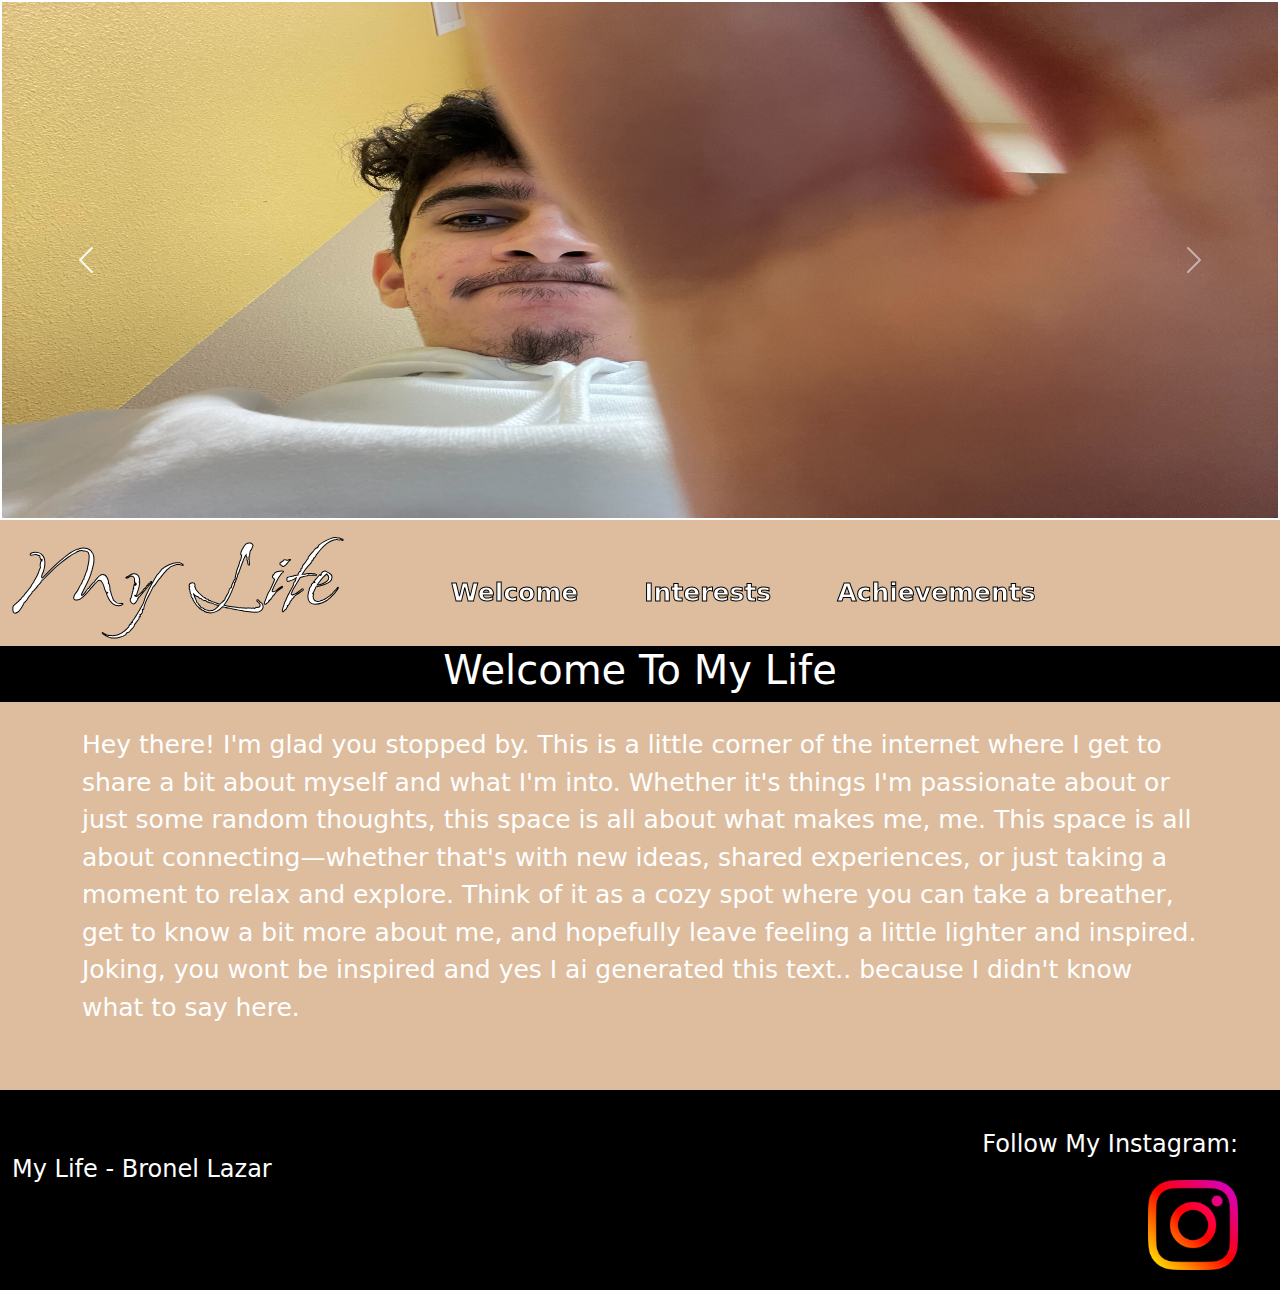
<file: index.html>
<!doctype html>
<html lang="en">

<head>
    <meta charset="utf-8">
    <meta name="viewport" content="width=device-width, initial-scale=1">
    <title>My Life</title>
    <link rel="stylesheet" href="./style/styles.css">
    <link href="https://cdn.jsdelivr.net/npm/bootstrap@5.3.3/dist/css/bootstrap.min.css" rel="stylesheet"
        integrity="sha384-QWTKZyjpPEjISv5WaRU9OFeRpok6YctnYmDr5pNlyT2bRjXh0JMhjY6hW+ALEwIH" crossorigin="anonymous">
</head>

<body class="bodyChange">
    <!-- Carousel Start -->
<div class="container-fluid" style="padding-left: 0; padding-right: 0px;">
    <div class="row">
<div id="carouselExample" class="carousel slide">
        <div class="carousel-inner" style="height: 520px;">
            <div class="carousel-item active">
                <img src="./assets/CarouselImg1.jpg" class="d-block w-100 carouselImg" alt=" first picture of me">
            </div>
            <div class="carousel-item">
                <img src="./assets/CarouselImg2.jpg" class="d-block w-100 carouselImg" alt="second picture of me">
            </div>
            <div class="carousel-item">
                <img src="./assets/carouselImg3.jpg" class="d-block w-100 carouselImg" alt="third picture of me">
            </div>
        </div>
        <button class="carousel-control-prev" type="button" data-bs-target="#carouselExample" data-bs-slide="prev">
            <span class="carousel-control-prev-icon" aria-hidden="true"></span>
            <span class="visually-hidden">Previous</span>
        </button>
        <button class="carousel-control-next" type="button" data-bs-target="#carouselExample" data-bs-slide="next">
            <span class="carousel-control-next-icon" aria-hidden="true"></span>
            <span class="visually-hidden">Next</span>
        </button>
    </div>

    </div>
 

</div>
   
    <!-- Carousel End -->

    <!-- navbar start -->


    <nav class="navbar navbar-expand-lg" style="margin-top: -40px;">
        <div class="container-fluid">
            <a class="navbar-brand navTitle" style="font-size: 120px; color: white;" href="#">My Life</a>
            <button class="navbar-toggler" type="button" data-bs-toggle="collapse" data-bs-target="#navbarNav"
                aria-controls="navbarNav" aria-expanded="false" aria-label="Toggle navigation">
                <span class="navbar-toggler-icon"></span>
            </button>
            <div class="collapse navbar-collapse navButtons" id="navbarNav">
                <ul class="navbar-nav" style="padding-top: 20px;">
                    <li class="nav-item">
                        <a class="nav-link active" style="margin-right: 50px; padding-left: 100px; color: white; -webkit-text-stroke: 1px black;" aria-current="page" href="#"> <strong>  Welcome</strong> </a>
                    </li>
                    <li class="nav-item" style="margin-right: 50px;">
                        <a class="nav-link active" style="color: white; -webkit-text-stroke: 1px black;" href="./pages/interests.html"><strong>Interests </strong>  </a>
                    </li>
                    <li class="nav-item">
                        <a class="nav-link" style="color: white; -webkit-text-stroke: 1px black;" href="./pages/achievements.html"><strong>Achievements </strong> </a>
                    </li>
                </ul>
            </div>
        </div>
    </nav>
    <!-- Navbar end -->

    <div class="container-fluid" style="margin-top: -40px;">
        <div class="row">
            <div class="col titleSpace">
                <h1>Welcome To My Life</h1>
            </div>
        </div>
        <br>
    </div>

    <div class="container">
        <div class="row">
            <div class="col pFormat">
                <p>Hey there! I'm glad you stopped by. This is a little corner of the internet where I get to share a
                    bit about myself and what I'm into. Whether it's things I'm passionate about or just some random
                    thoughts, this space is all about what makes me, me. This space is all about connecting—whether
                    that's with new ideas, shared experiences, or just taking a moment to relax and explore. Think of it
                    as a cozy spot where you can take a breather, get to know a bit more about me, and hopefully leave
                    feeling a little lighter and inspired. Joking, you wont be inspired and yes I ai generated this
                    text.. because I didn't know what to say here.</p>
            </div>

        </div>
    </div>
    <br>
    <br>
    <div class="container-fluid">
        <div class="row ">
            <div class="col footerTxt">
                <h4>My Life - Bronel Lazar</h4>
            </div>
              <div class="col footerTxtEnd">
                <h4 style="margin-right: 30px;">Follow My Instagram:</h4>
            </div>
        </div>
        <div class="row">
            <a class="footerTxtEnd" href="https://www.instagram.com/bronel_l78/"><img class="instaIcon" src="./assets/insta.png" alt="instagram icon"></a>
        </div>
      
    </div>






    <script src="https://cdn.jsdelivr.net/npm/bootstrap@5.3.3/dist/js/bootstrap.bundle.min.js"
        integrity="sha384-YvpcrYf0tY3lHB60NNkmXc5s9fDVZLESaAA55NDzOxhy9GkcIdslK1eN7N6jIeHz"
        crossorigin="anonymous"></script>
</body>

</html>
</file>
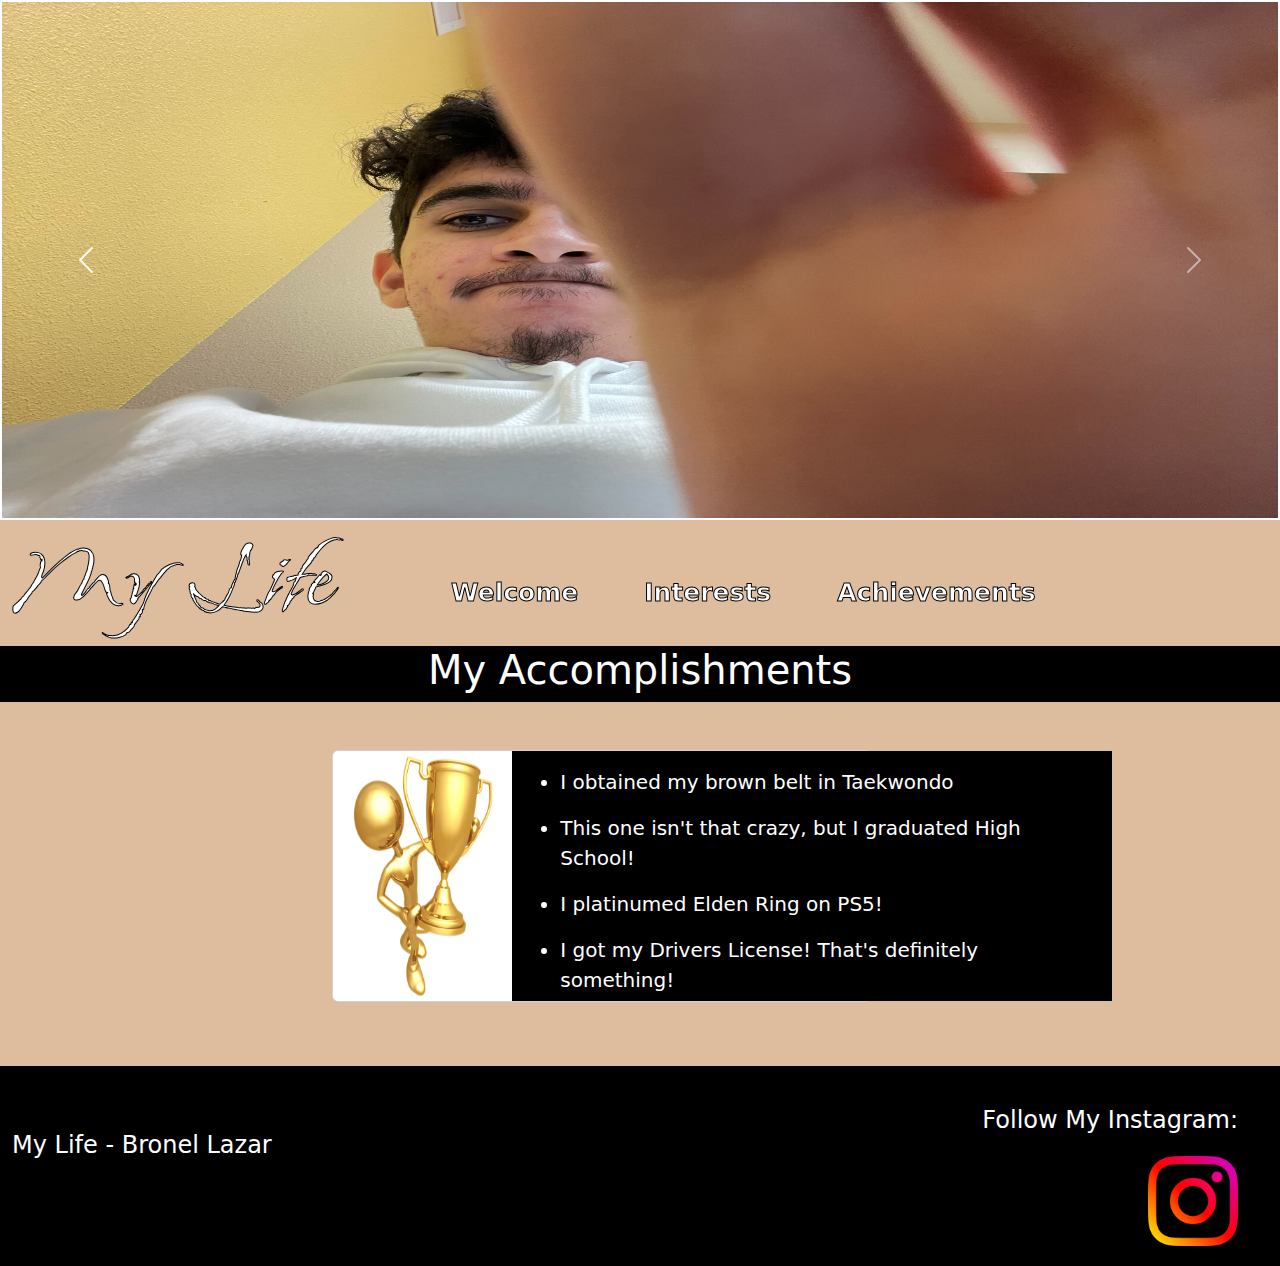
<file: pages/achievements.html>
<!doctype html>
<html lang="en">

<head>
    <meta charset="utf-8">
    <meta name="viewport" content="width=device-width, initial-scale=1">
    <title>My Life</title>
    <link rel="stylesheet" href="../style/styles.css">
    <link href="https://cdn.jsdelivr.net/npm/bootstrap@5.3.3/dist/css/bootstrap.min.css" rel="stylesheet"
        integrity="sha384-QWTKZyjpPEjISv5WaRU9OFeRpok6YctnYmDr5pNlyT2bRjXh0JMhjY6hW+ALEwIH" crossorigin="anonymous">
</head>

<body class="bodyChange">
    <!-- Carousel Start -->
    <div class="container-fluid" style="padding-left: 0; padding-right: 0px;">
        <div class="row">
            <div id="carouselExample" class="carousel slide">
                <div class="carousel-inner" style="height: 520px;">
                    <div class="carousel-item active">
                        <img src="../assets/CarouselImg1.jpg" class="d-block w-100 carouselImg"
                            alt=" first picture of me">
                    </div>
                    <div class="carousel-item">
                        <img src="../assets/CarouselImg2.jpg" class="d-block w-100 carouselImg"
                            alt="second picture of me">
                    </div>
                    <div class="carousel-item">
                        <img src="../assets/carouselImg3.jpg" class="d-block w-100 carouselImg"
                            alt="third picture of me">
                    </div>
                </div>
                <button class="carousel-control-prev" type="button" data-bs-target="#carouselExample"
                    data-bs-slide="prev">
                    <span class="carousel-control-prev-icon" aria-hidden="true"></span>
                    <span class="visually-hidden">Previous</span>
                </button>
                <button class="carousel-control-next" type="button" data-bs-target="#carouselExample"
                    data-bs-slide="next">
                    <span class="carousel-control-next-icon" aria-hidden="true"></span>
                    <span class="visually-hidden">Next</span>
                </button>
            </div>

        </div>


    </div>

    <!-- Carousel End -->

    <!-- navbar start -->


    <nav class="navbar navbar-expand-lg" style="margin-top: -40px;  ">
        <div class="container-fluid">
            <a class="navbar-brand navTitle" style="font-size: 120px; color: white;" href="#">My Life</a>
            <button class="navbar-toggler" type="button" data-bs-toggle="collapse" data-bs-target="#navbarNav"
                aria-controls="navbarNav" aria-expanded="false" aria-label="Toggle navigation">
                <span class="navbar-toggler-icon"></span>
            </button>
            <div class="collapse navbar-collapse navButtons" id="navbarNav">
                <ul class="navbar-nav" style="padding-top: 20px;">
                    <li class="nav-item">
                        <a class="nav-link active"
                            style="margin-right: 50px; padding-left: 100px; color: white; -webkit-text-stroke: 1px black;"
                            aria-current="page" href="../index.html"> <strong> Welcome</strong> </a>
                    </li>
                    <li class="nav-item" style="margin-right: 50px;">
                        <a class="nav-link active" style="color: white; -webkit-text-stroke: 1px black;"
                            href="./interests.html"><strong>Interests </strong> </a>
                    </li>
                    <li class="nav-item">
                        <a class="nav-link" style="color: white; -webkit-text-stroke: 1px black;"
                            href="#"><strong>Achievements </strong> </a>
                    </li>
                </ul>
            </div>
        </div>
    </nav>
    <!-- Navbar end -->

    <div class="container-fluid" style="margin-top: -40px;">
        <div class="row">
            <div class="col titleSpace">
                <h1>My Accomplishments
                </h1>
            </div>
        </div>
        <br>
        <br>
    </div>


    <div class="container">
        <div class="card mb-3 cardPosition" style="max-width: 540px;">
            <div class="row g-0">
              <div class="col-md-4">
                <img src="../assets/accomp.jpg" class="img-fluid rounded-start" style="height: 250px;" alt="gold guy with a trophy">
              </div>
              <div class="col-md-8">
                <div class="card-body bgBlack" style="height: 250px; width: 600px;">
                  <ul style="color: white; font-size: 20px;">
                    <li>
                        <p>I obtained my brown belt in Taekwondo</p>
                    </li>
                    <li>
                        <p>This one isn't that crazy, but I graduated High School!</p>
                    </li>
                    <li>
                        <p>I platinumed Elden Ring on PS5!</p>
                    </li>
                    <li>
                        <p>I got my Drivers License! That's definitely something!</p>
                    </li>
                  </ul>
                </div>
              </div>
            </div>
          </div>
    </div>



    <br>
    <br>

    <div class="container-fluid">
        <div class="row">
            <div class="col footerTxt">
                <h4>My Life - Bronel Lazar</h4>
            </div>
            <div class="col footerTxtEnd">
                <h4 style="margin-right: 30px;">Follow My Instagram:</h4>
            </div>
        </div>
        <div class="row">
            <a class="footerTxtEnd" href="https://www.instagram.com/bronel_l78/"><img class="instaIcon"
                    src="../assets/insta.png" alt="instagram icon"></a>
        </div>

    </div>






    <script src="https://cdn.jsdelivr.net/npm/bootstrap@5.3.3/dist/js/bootstrap.bundle.min.js"
        integrity="sha384-YvpcrYf0tY3lHB60NNkmXc5s9fDVZLESaAA55NDzOxhy9GkcIdslK1eN7N6jIeHz"
        crossorigin="anonymous"></script>
</body>

</html>
</file>
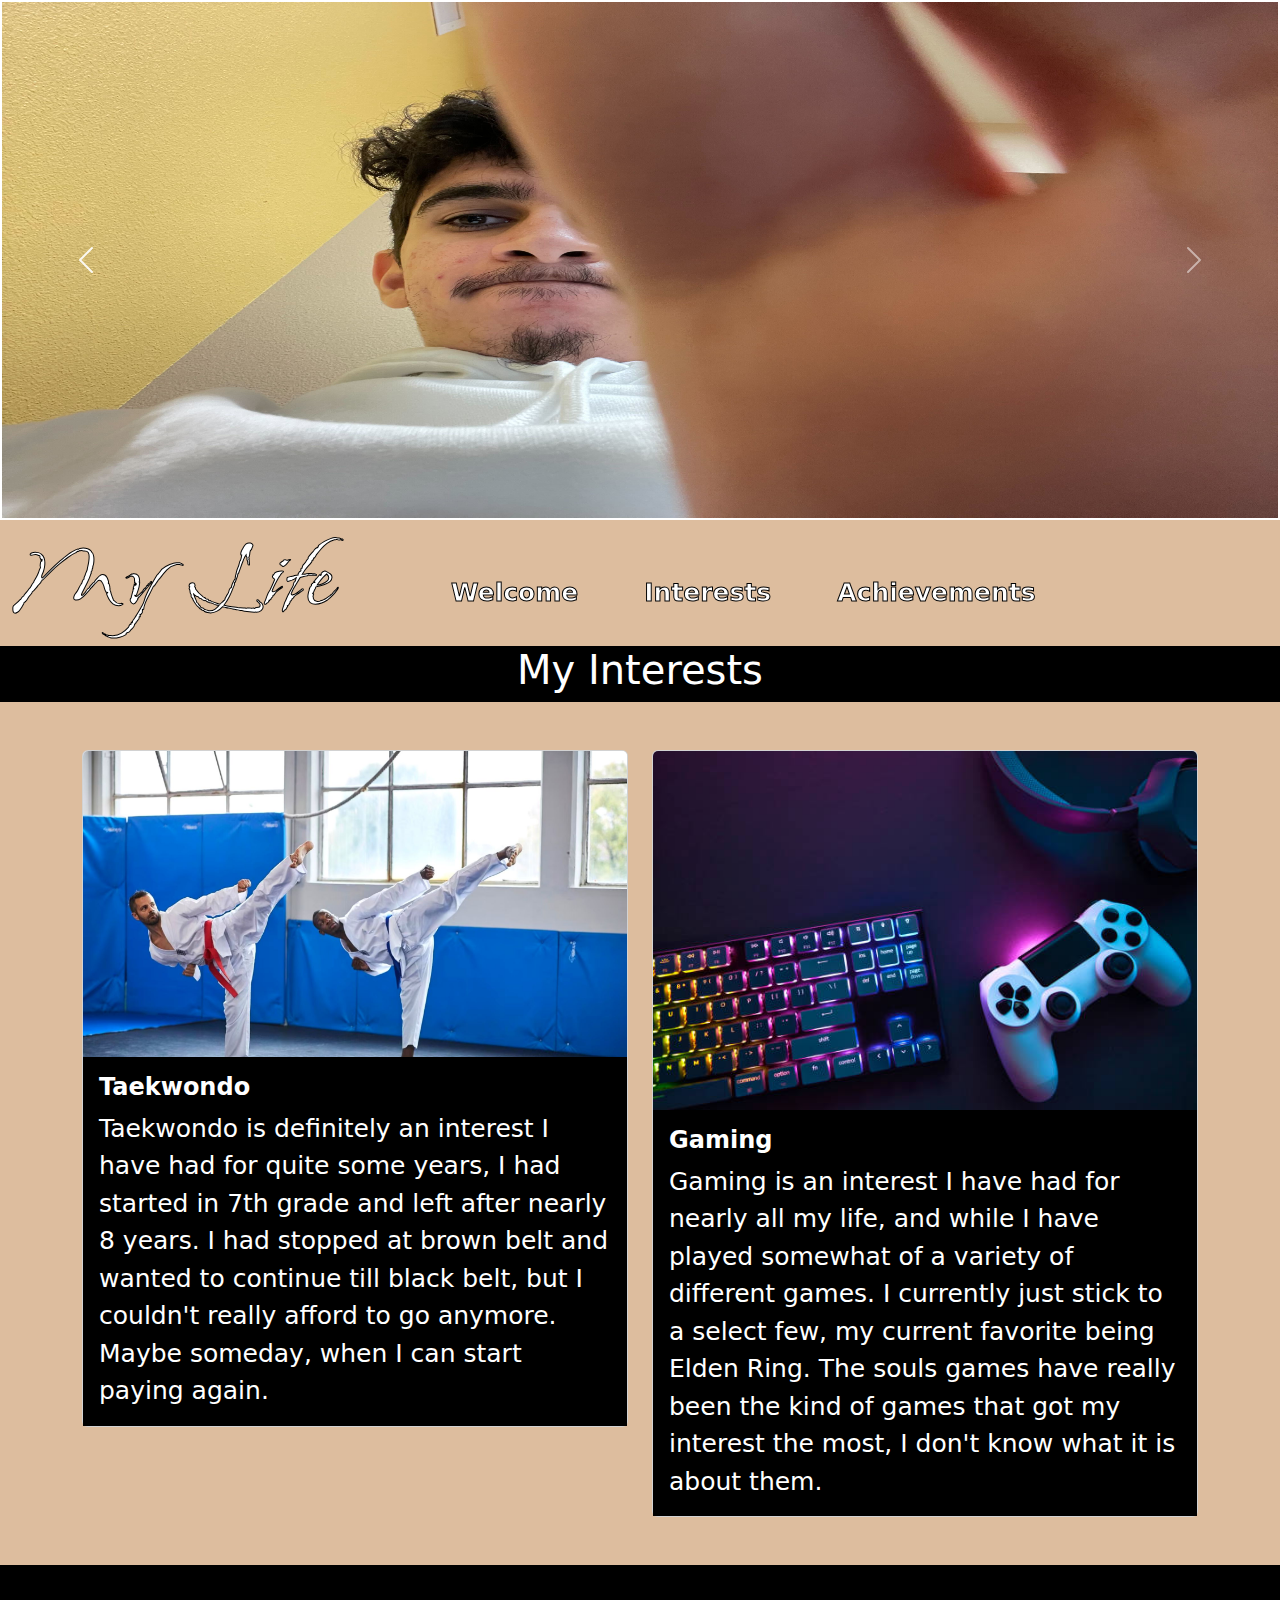
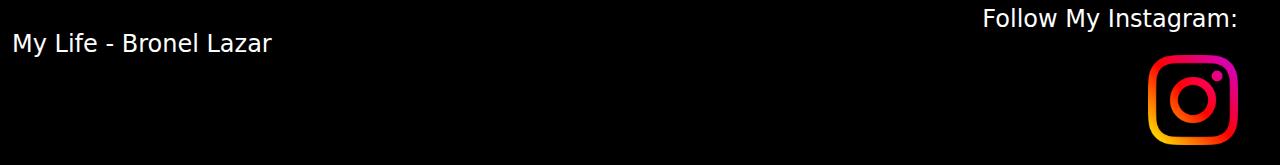
<file: pages/interests.html>
<!doctype html>
<html lang="en">

<head>
    <meta charset="utf-8">
    <meta name="viewport" content="width=device-width, initial-scale=1">
    <title>My Life</title>
    <link rel="stylesheet" href="../style/styles.css">
    <link href="https://cdn.jsdelivr.net/npm/bootstrap@5.3.3/dist/css/bootstrap.min.css" rel="stylesheet"
        integrity="sha384-QWTKZyjpPEjISv5WaRU9OFeRpok6YctnYmDr5pNlyT2bRjXh0JMhjY6hW+ALEwIH" crossorigin="anonymous">
</head>

<body class="bodyChange">
    <!-- Carousel Start -->
    <div class="container-fluid" style="padding-left: 0; padding-right: 0px;">
        <div class="row">
            <div id="carouselExample" class="carousel slide">
                <div class="carousel-inner" style="height: 520px;">
                    <div class="carousel-item active">
                        <img src="../assets/CarouselImg1.jpg" class="d-block w-100 carouselImg"
                            alt=" first picture of me">
                    </div>
                    <div class="carousel-item">
                        <img src="../assets/CarouselImg2.jpg" class="d-block w-100 carouselImg"
                            alt="second picture of me">
                    </div>
                    <div class="carousel-item">
                        <img src="../assets/carouselImg3.jpg" class="d-block w-100 carouselImg"
                            alt="third picture of me">
                    </div>
                </div>
                <button class="carousel-control-prev" type="button" data-bs-target="#carouselExample"
                    data-bs-slide="prev">
                    <span class="carousel-control-prev-icon" aria-hidden="true"></span>
                    <span class="visually-hidden">Previous</span>
                </button>
                <button class="carousel-control-next" type="button" data-bs-target="#carouselExample"
                    data-bs-slide="next">
                    <span class="carousel-control-next-icon" aria-hidden="true"></span>
                    <span class="visually-hidden">Next</span>
                </button>
            </div>

        </div>


    </div>

    <!-- Carousel End -->

    <!-- navbar start -->


    <nav class="navbar navbar-expand-lg" style="margin-top: -40px;  ">
        <div class="container-fluid">
            <a class="navbar-brand navTitle" style="font-size: 120px; color: white;" href="#">My Life</a>
            <button class="navbar-toggler" type="button" data-bs-toggle="collapse" data-bs-target="#navbarNav"
                aria-controls="navbarNav" aria-expanded="false" aria-label="Toggle navigation">
                <span class="navbar-toggler-icon"></span>
            </button>
            <div class="collapse navbar-collapse navButtons" id="navbarNav">
                <ul class="navbar-nav" style="padding-top: 20px;">
                    <li class="nav-item">
                        <a class="nav-link active"
                            style="margin-right: 50px; padding-left: 100px; color: white; -webkit-text-stroke: 1px black;"
                            aria-current="page" href="../index.html"> <strong> Welcome</strong> </a>
                    </li>
                    <li class="nav-item" style="margin-right: 50px;">
                        <a class="nav-link active" style="color: white; -webkit-text-stroke: 1px black;"
                            href="#"><strong>Interests </strong> </a>
                    </li>
                    <li class="nav-item">
                        <a class="nav-link" style="color: white; -webkit-text-stroke: 1px black;"
                            href="../pages/achievements.html"><strong>Achievements </strong> </a>
                    </li>
                </ul>
            </div>
        </div>
    </nav>
    <!-- Navbar end -->

    <div class="container-fluid" style="margin-top: -40px;">
        <div class="row">
            <div class="col titleSpace">
                <h1>My Interests</h1>
            </div>
        </div>
        <br>
        <br>
    </div>


    <div class="container">
        <div class="row row-cols-1 row-cols-md-2 g-4">
            <div class="col">
                <div class="card">
                    <img  src="../assets/taekwondo.jpg" class="card-img-top" alt="...">
                    <div class="card-body bgBlack">
                        <h4 class="card-title" style="color: White;"><strong>Taekwondo </strong></h4>
                        <p class="card-text pFormat">Taekwondo is definitely an interest I have had for quite some years, I had started in 7th grade and left after nearly 8 years. I had stopped at brown belt and wanted to continue till black belt, but I couldn't really afford to go anymore. Maybe someday, when I can start paying again.</p>
                    </div>
                </div>
            </div>
            <div class="col">
                <div class="card">
                    <img style="height: 359px;" src="../assets/games.jpg" class="card-img-top" alt="...">
                    <div class="card-body bgBlack">
                        <h4 class="card-title" style="color: white;"><strong>Gaming </strong></h4>
                        <p class="card-text pFormat">Gaming is an interest I have had for nearly all my life, and while I have played somewhat of a variety of different games. I currently just stick to a select few, my current favorite being Elden Ring. The souls games have really been the kind of games that got my interest the most, I don't know what it is about them.</p>
                    </div>
                </div>
            </div>


        </div>
    </div>



    <br>
    <br>

    <div class="container-fluid">
        <div class="row">
            <div class="col footerTxt">
                <h4>My Life - Bronel Lazar</h4>
            </div>
            <div class="col footerTxtEnd">
                <h4 style="margin-right: 30px;">Follow My Instagram:</h4>
            </div>
        </div>
        <div class="row">
            <a class="footerTxtEnd" href="https://www.instagram.com/bronel_l78/"><img class="instaIcon"
                    src="../assets/insta.png" alt="instagram icon"></a>
        </div>

    </div>






    <script src="https://cdn.jsdelivr.net/npm/bootstrap@5.3.3/dist/js/bootstrap.bundle.min.js"
        integrity="sha384-YvpcrYf0tY3lHB60NNkmXc5s9fDVZLESaAA55NDzOxhy9GkcIdslK1eN7N6jIeHz"
        crossorigin="anonymous"></script>
</body>

</html>
</file>
<file: style/styles.css>
@font-face {
    font-family: island;
    src: url(../fonts/IslandMoments-Regular.ttf);
}

.bodyChange{
    background-color: #DDBD9E;
    overflow-x: hidden;
}
.navButtons{
    font-size: 25px;
    display: flex;
    justify-content: start;
    
}
.navTitle{
    font-family: island;
    color: white;
    -webkit-text-stroke: 1px black;
}
.pFormat{
    color: white;
    font-size: 25px;
}
.footerTxt{
    padding-top: 65px;
    display: flex;
    justify-content: start;
    background-color: black;
    height: 100px;
    color: white;
}

.footerTxtEnd{
    padding-top: 40px;
    display: flex;
    justify-content: end;
    background-color: black;
    height: 100px;
    color: white;
}
.bgBlack{
    background-color: black;
}
.cardPosition{
    display: flex;
    justify-content: center;
    margin-left: 250px;
}

.titleSpace
{
    display: flex;
    justify-content: center;
    background-color: black;
    color: white;
}
.instaIcon{
    margin-right: 30px;
    margin-top: -50px;
    margin-bottom: 20px;
}
.carouselImg{
    width: auto;
    height: 520px;
    border: 2px solid white;
}
</file>
